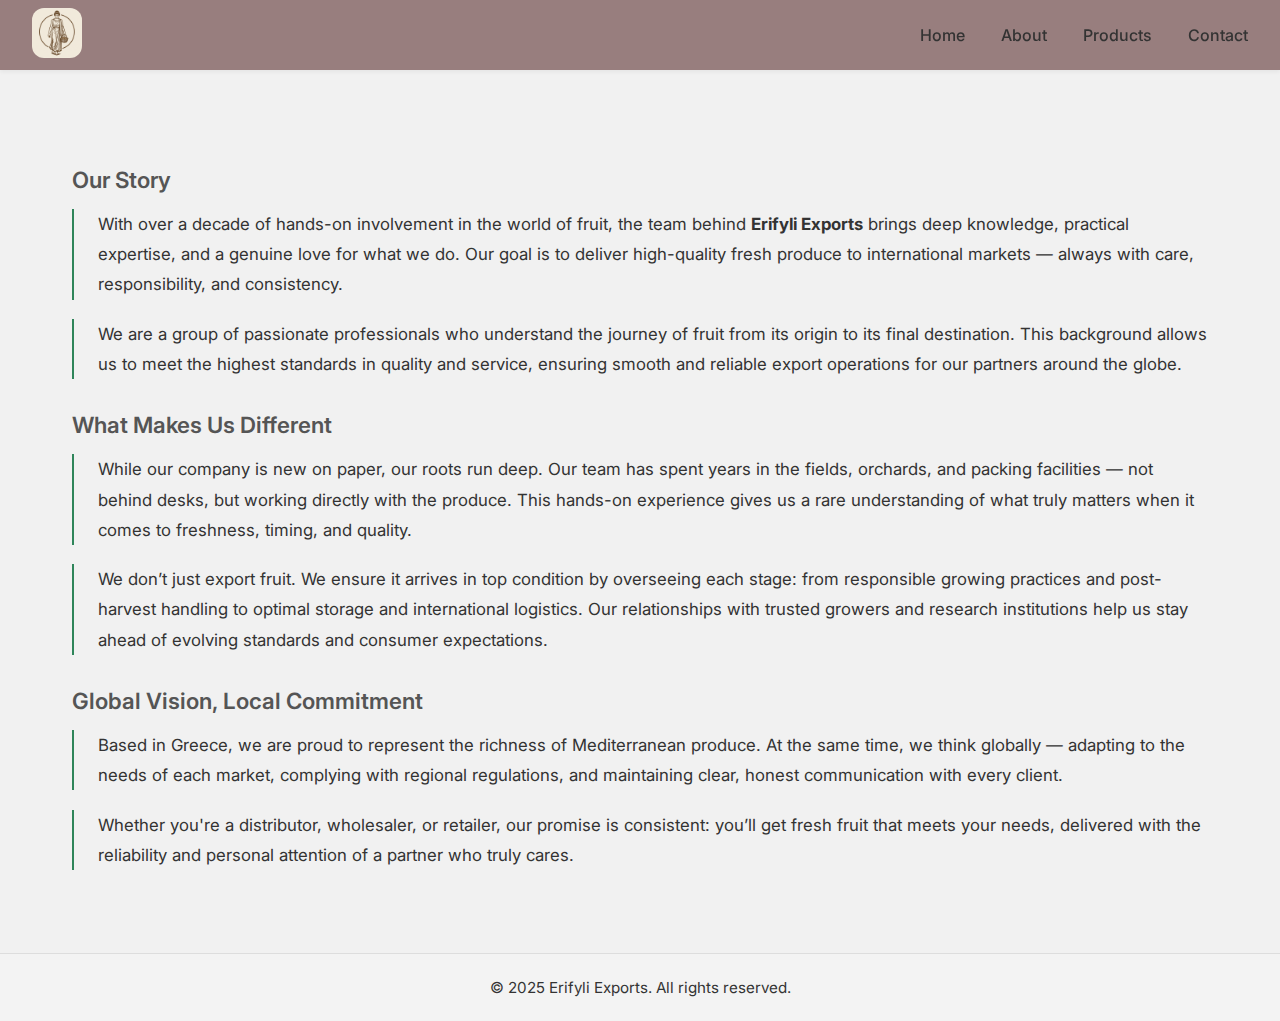
<file: about.html>
<!DOCTYPE html>
<html lang="en">

<head>
    <meta charset="UTF-8" />
    <meta name="viewport" content="width=device-width, initial-scale=1.0" />
    <title>About | Erifyli Exports</title>
    <link rel="icon" href="images/logo.png" type="image/png">
    <link href="https://fonts.googleapis.com/css2?family=Inter:wght@400;600&display=swap" rel="stylesheet">
    <link rel="stylesheet" href="style.css">
</head>

<body>
    <header>
        <div class="logo-container">
            <a href="index.html">
                <img src="images/logo.png" alt="Erifyli Exports Logo" class="logo" />
            </a>
        </div>
        <nav>
            <a href="index.html">Home</a>
            <a href="about.html">About</a>
            <a href="products.html">Products</a>
            <a href="contact.html">Contact</a>
        </nav>
    </header>

    <main>
        <section class="about-section">
            <div class="about-wrapper">
                <div class="about-text">
                    <h3>Our Story</h3>
                    <p>
                        With over a decade of hands-on involvement in the world of fruit, the team behind
                        <strong>Erifyli
                            Exports</strong> brings deep knowledge, practical expertise, and a genuine love for what we
                        do. Our
                        goal is to deliver high-quality fresh produce to international markets — always with care,
                        responsibility, and consistency.
                    </p>
                    <p>
                        We are a group of passionate professionals who understand the journey of fruit from its origin
                        to its
                        final destination. This background allows us to meet the highest standards in quality and
                        service,
                        ensuring smooth and reliable export operations for our partners around the globe.
                    </p>

                    <h3>What Makes Us Different</h3>
                    <p>
                        While our company is new on paper, our roots run deep. Our team has spent years in the fields,
                        orchards,
                        and packing facilities — not behind desks, but working directly with the produce. This hands-on
                        experience
                        gives us a rare understanding of what truly matters when it comes to freshness, timing, and
                        quality.
                    </p>
                    <p>
                        We don’t just export fruit. We ensure it arrives in top condition by overseeing each stage: from
                        responsible growing practices and post-harvest handling to optimal storage and international
                        logistics.
                        Our relationships with trusted growers and research institutions help us stay ahead of evolving
                        standards
                        and consumer expectations.
                    </p>

                    <h3>Global Vision, Local Commitment</h3>
                    <p>
                        Based in Greece, we are proud to represent the richness of Mediterranean produce. At the same
                        time, we
                        think globally — adapting to the needs of each market, complying with regional regulations, and
                        maintaining
                        clear, honest communication with every client.
                    </p>
                    <p>
                        Whether you're a distributor, wholesaler, or retailer, our promise is consistent: you’ll get
                        fresh fruit
                        that meets your needs, delivered with the reliability and personal attention of a partner who
                        truly
                        cares.
                    </p>
                </div>
            </div>
        </section>
    </main>

    <footer>
        <p>&copy; 2025 Erifyli Exports. All rights reserved.</p>
    </footer>
</body>

</html>
</file>
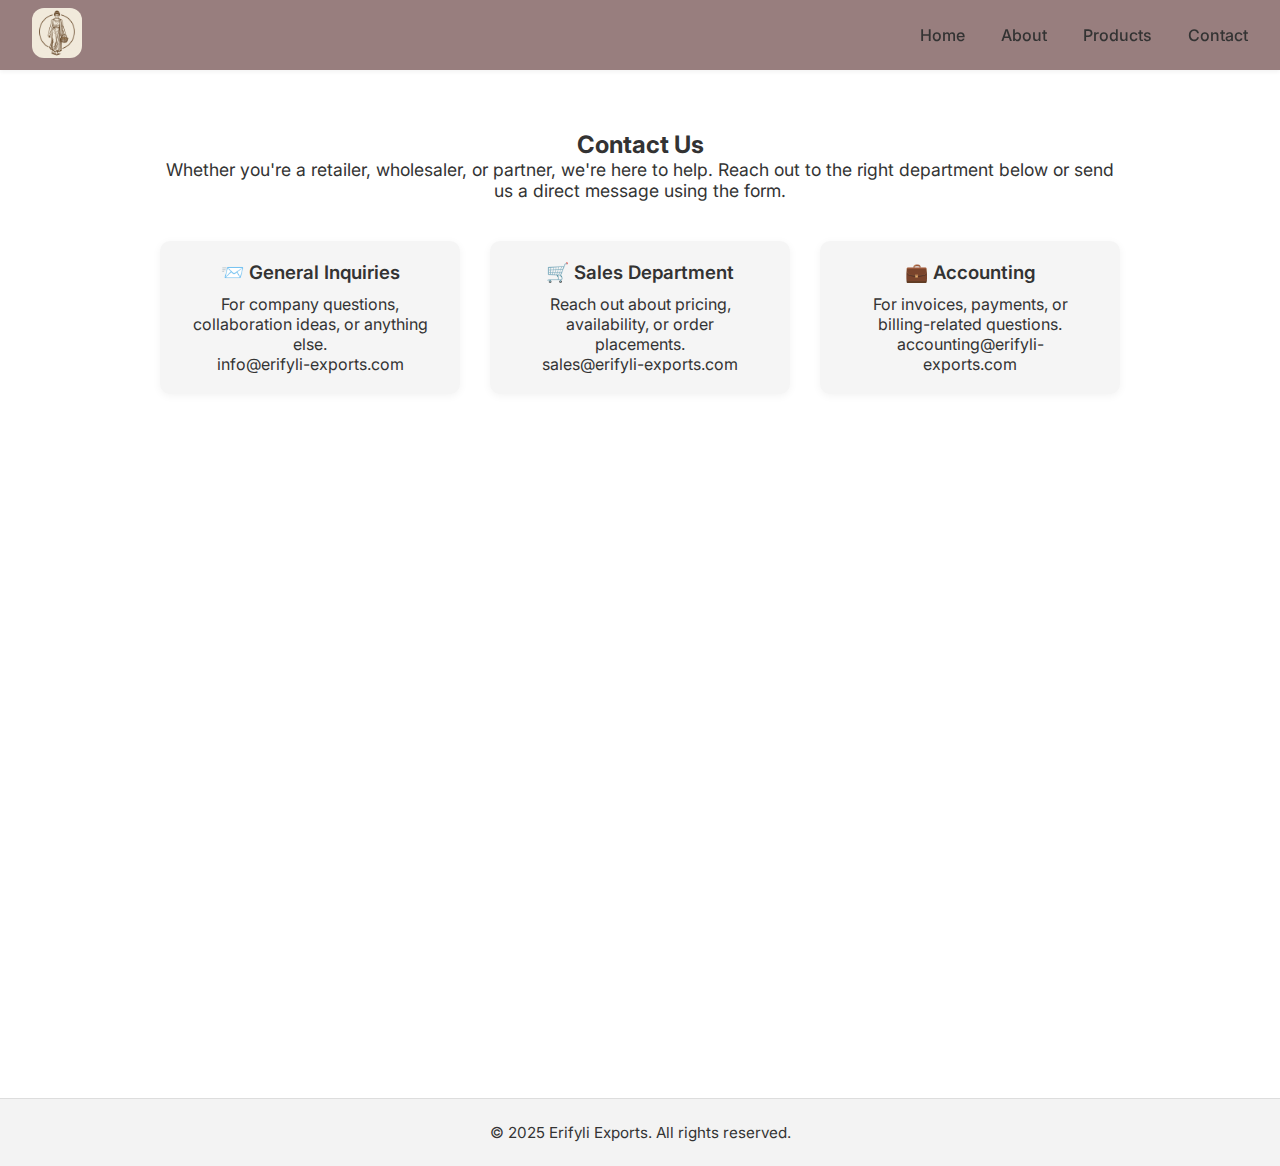
<file: contact.html>
<!DOCTYPE html>
<html lang="en">

<head>
    <meta charset="UTF-8" />
    <meta name="viewport" content="width=device-width, initial-scale=1.0" />
    <title>Contact | Erifyli Exports</title>
    <link rel="icon" href="images/logo.png" type="image/png">
    <link href="https://fonts.googleapis.com/css2?family=Inter:wght@400;600&display=swap" rel="stylesheet" />
    <link rel="stylesheet" href="style.css" />
    <link rel="stylesheet" href="https://cdnjs.cloudflare.com/ajax/libs/font-awesome/6.5.0/css/all.min.css" />
</head>



<body>
    <!-- Reuse your existing header -->
    <header>
        <div class="logo-container">
            <a href="index.html">
                <img src="images/logo.png" alt="Erifyli Exports Logo" class="logo" />
            </a>
        </div>
        <nav>
            <a href="index.html">Home</a>
            <a href="about.html">About</a>
            <a href="products.html">Products</a>
            <a href="contact.html">Contact</a>
        </nav>
    </header>

    <main>
        <section class="contact-section">
            <h2>Contact Us</h2>
            <p class="contact-description">
                Whether you're a retailer, wholesaler, or partner, we're here to help. Reach out to the right department
                below or send us a direct message using the form.
            </p>

            <div class="contact-info-grid">
                <div class="contact-box">
                    <h3>📨 General Inquiries</h3>
                    <p>For company questions, collaboration ideas, or anything else.</p>
                    <a href="mailto:info@erifyli-exports.com">info@erifyli-exports.com</a>
                </div>

                <div class="contact-box">
                    <h3>🛒 Sales Department</h3>
                    <p>Reach out about pricing, availability, or order placements.</p>
                    <a href="mailto:sales@erifyli-exports.com">sales@erifyli-exports.com</a>
                </div>

                <div class="contact-box">
                    <h3>💼 Accounting</h3>
                    <p>For invoices, payments, or billing-related questions.</p>
                    <a href="mailto:accounting@erifyli-exports.com">accounting@erifyli-exports.com</a>
                </div>
            </div>

            <!-- <div class="social-media">
                <h3>Follow Us</h3>
                <div class="social-icons">
                    <a href="#" target="_blank" aria-label="Facebook"><i class="fab fa-facebook-f"></i></a>
                    <a href="#" target="_blank" aria-label="Instagram"><i class="fab fa-instagram"></i></a>
                    <a href="#" target="_blank" aria-label="LinkedIn"><i class="fab fa-linkedin-in"></i></a>
                    <a href="#" target="_blank" aria-label="TikTok"><i class="fab fa-tiktok"></i></a>
                </div>
            </div> -->

            <div style="width: 100%"><iframe width="100%" height="600" frameborder="0" scrolling="no" marginheight="0"
                    marginwidth="0"
                    src="https://maps.google.com/maps?width=100%25&amp;height=600&amp;hl=en&amp;q=Katerini+(My%20Business%20Name)&amp;t=&amp;z=14&amp;ie=UTF8&amp;iwloc=B&amp;output=embed"><a
                        href="https://www.mapsdirections.info/fr/calculer-la-population-sur-une-carte">mesurer la
                        population sur une carte</a></iframe></div>
        </section>
    </main>


    <footer>
        <p>&copy; 2025 Erifyli Exports. All rights reserved.</p>
    </footer>
</body>

</html>
</file>
<file: style.css>
/* Reset & Base */
* {
    margin: 0;
    padding: 0;
    box-sizing: border-box;
}

html,
body {
    height: 100%;
}

body {
    font-family: 'Inter', sans-serif;
    background-color: #fff;
    color: #333;
    display: flex;
    flex-direction: column;
}

/* Header */
header {
    display: flex;
    justify-content: space-between;
    align-items: center;
    padding: 0.5rem 2rem;
    background-color: #987e7e;
    box-shadow: 0 2px 4px rgba(0, 0, 0, 0.05);
    position: sticky;
    top: 0;
    z-index: 1000;
}

.logo-container {
    display: flex;
    align-items: center;
}

.logo {
    height: 50px;
    width: auto;
    transition: transform 0.3s ease;
    border-radius: 12px;
    /* Rounded corners */
}

.logo:hover {
    transform: scale(1.05);
}

nav a {
    margin-left: 2rem;
    text-decoration: none;
    font-size: 1rem;
    color: #333;
    font-weight: 500;
    position: relative;
    transition: color 0.3s ease;
}

nav a::after {
    content: '';
    display: block;
    height: 2px;
    width: 0%;
    background-color: #68b347;
    transition: width 0.3s ease;
    position: absolute;
    bottom: -4px;
    left: 0;
}

nav a:hover {
    color: #68b347;
}

nav a:hover::after {
    width: 100%;
}

/* Layout */
main {
    flex: 1;
}

/* About Section */
.about-section {
    background-color: #f1f1f1;
    width: 100%;
    padding: 4rem 0;
    display: flex;
    justify-content: center;
}

.about-wrapper {
    max-width: 1200px;
    width: 100%;
    display: flex;
    flex-direction: row;
    align-items: center;
    gap: 3rem;
    padding: 0 2rem;
    flex-wrap: wrap;
}

.about-text {
    flex: 1;
    text-align: left;
}

.about-text h2 {
    font-size: 2.5rem;
    font-weight: 700;
    margin-bottom: 1.5rem;
    color: #2f855a;
}

.about-text h3 {
    font-size: 1.4rem;
    font-weight: 600;
    color: #555;
    margin: 2rem 0 1rem;
}

.about-text p {
    font-size: 1.05rem;
    line-height: 1.8;
    margin-bottom: 1.2rem;
    padding-left: 1.5rem;
    border-left: 2px solid #2f855a;
    color: #333;
}

.about-image {
    flex: 1;
    display: flex;
    justify-content: center;
    align-items: center;
    animation: float 6s ease-in-out infinite;
}

.about-image img {
    width: 100%;
    max-width: 400px;
    height: auto;
    border-radius: 1rem;
}

/* Float animation */
@keyframes float {

    0%,
    100% {
        transform: translateY(0);
    }

    50% {
        transform: translateY(-10px);
    }
}

.carousel {
    position: relative;
    width: 100vw;
    height: 100vh;
    overflow: hidden;
}

.carousel-item {
    position: absolute;
    top: 0;
    left: 0;
    width: 100%;
    height: 100%;
    opacity: 0;
    transition: opacity 1s ease-in-out;
}

.carousel-item.active {
    opacity: 1;
}

.carousel-item img {
    width: 100%;
    height: 100%;
    object-fit: cover;
}

.carousel-text {
    position: absolute;
    top: 50%;
    left: 50%;
    transform: translate(-50%, -50%);
    color: white;
    text-align: center;
    padding: 2rem 2.5rem;
    border-radius: 0.75rem;
    max-width: 1400px;
    width: 90%;
}

.carousel-text h2 {
    font-size: 4.0rem;
    font-weight: 1000;
    margin-bottom: 1rem;
    text-align: left;
}

.carousel-text p {
    font-size: 1.8rem;
    font-weight: 500;
    line-height: 1.6;
    max-width: 90%;
    text-align: left;
    color: #dfd9e2;
}

/* Optional: Add a button style */
.carousel-text .btn {
    display: inline-block;
    padding: 0.8rem 1.5rem;
    background-color: #7cc243;
    color: white;
    font-weight: 600;
    font-size: 1rem;
    border-radius: 2rem;
    text-decoration: none;
    transition: background-color 0.3s ease;
}

.carousel-text .btn:hover {
    background-color: #65a836;
}

.fruits-grid {
    padding: 3rem 2rem;
    text-align: center;
    background: #fff;
}

.fruits-grid h2 {
    font-size: 2rem;
    font-weight: bold;
    margin-bottom: 2rem;
}

.grid {
    display: grid;
    grid-template-columns: repeat(auto-fit, minmax(250px, 1fr));
    gap: 20px;
}

.grid-item {
    position: relative;
    overflow: hidden;
    border-radius: 12px;
    box-shadow: 0 4px 8px rgba(0, 0, 0, 0.1);
}

.grid-item img {
    width: 100%;
    height: 100%;
    object-fit: cover;
    display: block;
    transition: transform 0.3s ease;
}

.grid-item .caption {
    position: absolute;
    bottom: 0;
    left: 0;
    padding: 1rem;
    width: 100%;
    color: #fff;
    background: linear-gradient(to top, rgba(0, 0, 0, 0.5), transparent);
    transition: background 0.3s ease;
    text-align: left;
}

.grid-item:hover img {
    transform: scale(1.05);
}

.grid-item:hover .caption {
    background: linear-gradient(to top, rgba(0, 0, 0, 0.8), transparent);
}

.about-footer {
    background-color: #f7f7f7;
    padding: 3rem 2rem;
    text-align: center;
    border-top: 1px solid #ddd;
}

.footer-content h3 {
    font-size: 2rem;
    margin-bottom: 0.5rem;
    color: #222;
}

.footer-content p {
    color: #555;
    font-size: 1rem;
    margin-bottom: 2rem;
}

.email-cards {
    display: flex;
    flex-direction: column;
    gap: 1.5rem;
    align-items: center;
}

.email-box {
    background-color: #fff;
    padding: 1rem 2rem;
    border-radius: 12px;
    box-shadow: 0 2px 10px rgba(0, 0, 0, 0.06);
    width: 100%;
    max-width: 400px;
}

.email-box h4 {
    font-size: 1.1rem;
    color: #006400;
    margin-bottom: 0.3rem;
}

.email-box a {
    font-size: 1rem;
    color: #333;
    text-decoration: none;
    font-weight: 500;
    transition: color 0.3s;
}

.email-box a:hover {
    color: #003300;
}

.note {
    margin-top: 2rem;
    font-size: 0.95rem;
    color: #666;
}

.note a {
    color: #006400;
    text-decoration: underline;
}

/* Footer */
footer {
    background-color: #f3f3f3;
    color: #333;
    text-align: center;
    padding: 1.5rem 1rem;
    font-size: 0.95rem;
    border-top: 1px solid #ddd;
    width: 100%;
}

/* Optional sections if used later */

.values-section {
    background-color: #ffffff;
    padding: 4rem 2rem;
    width: 100vw;
    display: flex;
    justify-content: center;
}

.values-wrapper {
    display: grid;
    grid-template-columns: repeat(auto-fit, minmax(220px, 1fr));
    gap: 2rem;
    max-width: 1200px;
    width: 100%;
}

.value-box {
    background: #f9f9f9;
    border-radius: 12px;
    padding: 2rem;
    text-align: center;
    box-shadow: 0 2px 8px rgba(0, 0, 0, 0.05);
    transition: transform 0.3s ease, box-shadow 0.3s ease;
}

.value-box:hover {
    transform: translateY(-5px);
    box-shadow: 0 8px 16px rgba(0, 0, 0, 0.1);
}

.value-box img {
    width: 48px;
    height: 48px;
    margin-bottom: 1rem;
}

.value-box h4 {
    font-size: 1.1rem;
    font-weight: 600;
    margin-bottom: 0.5rem;
    color: #333;
}

.value-box p {
    font-size: 0.95rem;
    color: #666;
    line-height: 1.5;
}

/* Utility: full width sections */
section {
    width: 100%;
}

.product-grid-section {
    padding: 60px 5%;
    background-color: #f9f9f9;
}

.section-title {
    text-align: center;
    font-size: 2rem;
    margin-bottom: 40px;
    font-weight: 600;
    color: #2a2a2a;
}

.product-grid {
    display: grid;
    grid-template-columns: repeat(2, 1fr);
    /* Two columns only */
    gap: 30px;
    justify-content: center;
    max-width: 1000px;
    margin: 0 auto;
}

.product-card {
    position: relative;
    overflow: hidden;
    border-radius: 12px;
    box-shadow: 0 4px 12px rgba(0, 0, 0, 0.1);
}

.product-card img {
    width: 100%;
    height: 200px;
    object-fit: cover;
    display: block;
    filter: brightness(70%);
    transition: transform 0.3s ease;
}

.product-card:hover img {
    transform: scale(1.05);
}

.product-info {
    position: absolute;
    bottom: 20px;
    left: 20px;
    color: white;
    z-index: 2;
}

.product-info h3 {
    margin: 0;
    font-size: 1.2rem;
    font-weight: 600;
}

.product-info p {
    margin: 4px 0 0;
    font-size: 0.95rem;
}

.contact-section {
    padding: 60px 20px;
    max-width: 1000px;
    margin: 0 auto;
    text-align: center;
}

.contact-description {
    font-size: 1.1rem;
    margin-bottom: 40px;
}

.contact-info-grid {
    display: flex;
    flex-wrap: wrap;
    justify-content: center;
    gap: 30px;
    margin-bottom: 40px;
}

.contact-box {
    background-color: #f5f5f5;
    padding: 20px 30px;
    border-radius: 10px;
    flex: 1 1 250px;
    box-shadow: 0 2px 8px rgba(0, 0, 0, 0.05);
}

.contact-box h3 {
    margin-bottom: 10px;
    font-weight: 600;
}

.contact-box a {
    color: #333;
    text-decoration: none;
}

.contact-box a:hover {
    text-decoration: underline;
}

.social-media {
    margin-top: 30px;
}

.social-icons {
    margin-top: 15px;
    display: flex;
    justify-content: center;
    gap: 25px;
}

.social-icons a {
    font-size: 1.5rem;
    color: #555;
    transition: color 0.3s;
}

.social-icons a:hover {
    color: #0073e6;
}


.contact-form-wrapper {
    margin-top: 3rem;
    max-width: 600px;
    margin-inline: auto;
}

.contact-form label {
    display: block;
    margin-bottom: 0.3rem;
    font-weight: 600;
}

.contact-form input,
.contact-form textarea {
    width: 100%;
    padding: 0.7rem;
    margin-bottom: 1rem;
    border: 1px solid #ccc;
    border-radius: 8px;
    font-family: inherit;
    font-size: 1rem;
}

.contact-form button {
    background-color: #2a7f62;
    color: #fff;
    border: none;
    padding: 0.8rem 1.5rem;
    border-radius: 8px;
    cursor: pointer;
    font-weight: bold;
    transition: background-color 0.3s ease;
}

.contact-form button:hover {
    background-color: #256d55;
}

.response-time-note {
    margin-top: 1rem;
    font-size: 0.95rem;
    color: #555;
    text-align: center;
}

.map-placeholder {
    margin-top: 3rem;
    text-align: center;
}

.map-placeholder iframe {
    margin-top: 1rem;
    border-radius: 10px;
}



/* Responsive tweaks */
@media (max-width: 768px) {
    .about-wrapper {
        flex-direction: column;
    }

    nav a {
        margin-left: 1rem;
        font-size: 0.95rem;
    }

    .about-text h2 {
        font-size: 2rem;
    }

    .about-text p {
        padding-left: 1rem;
    }

    .about-image img {
        max-width: 300px;
    }
}
</file>
